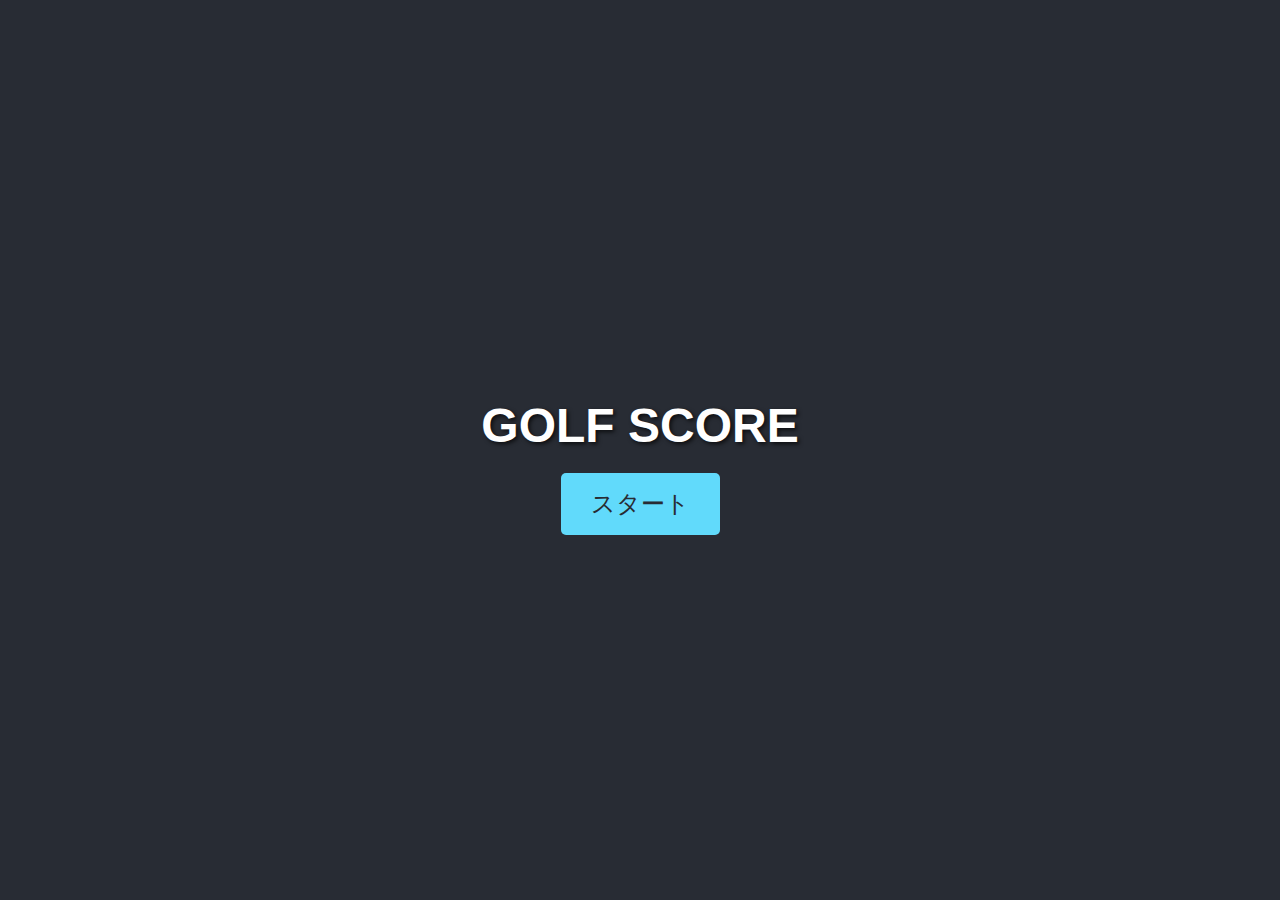
<file: index.html>
<!DOCTYPE html>
<html lang="ja">
<head>
    <meta charset="UTF-8">
    <meta name="viewport" content="width=device-width, initial-scale=1.0">
    <title>ゲームスタート画面</title>
    <link rel="stylesheet" href="./css/index_style.css">
</head>
<body>
    <div class="container">
        <h1 class="title">GOLF SCORE</h1>
        <button class="index-start-button" onclick="location.href='menu.html'">スタート</button>
    </div>
</body>
</html>
</file>
<file: css/index_style.css>
body {
    background-color: #282c34;
    color: #ffffff;
    font-family: 'Arial', sans-serif;
    display: flex;
    justify-content: center;
    align-items: center;
    height: 100vh;
    margin: 0;
}

.container {
    text-align: center;
}

.title {
    font-size: 3em;
    margin-bottom: 20px;
    text-shadow: 2px 2px 4px rgba(0, 0, 0, 0.7);
}

.index-start-button {
    background-color: #61dafb;
    color: #282c34;
    border: none;
    padding: 15px 30px;
    font-size: 1.5em;
    cursor: pointer;
    border-radius: 5px;
    transition: background-color 0.3s;
}

.index-start-button:hover {
    background-color: #21a1f1;
}

.instructions {
    margin-top: 20px;
    font-size: 1.2em;
}
</file>
